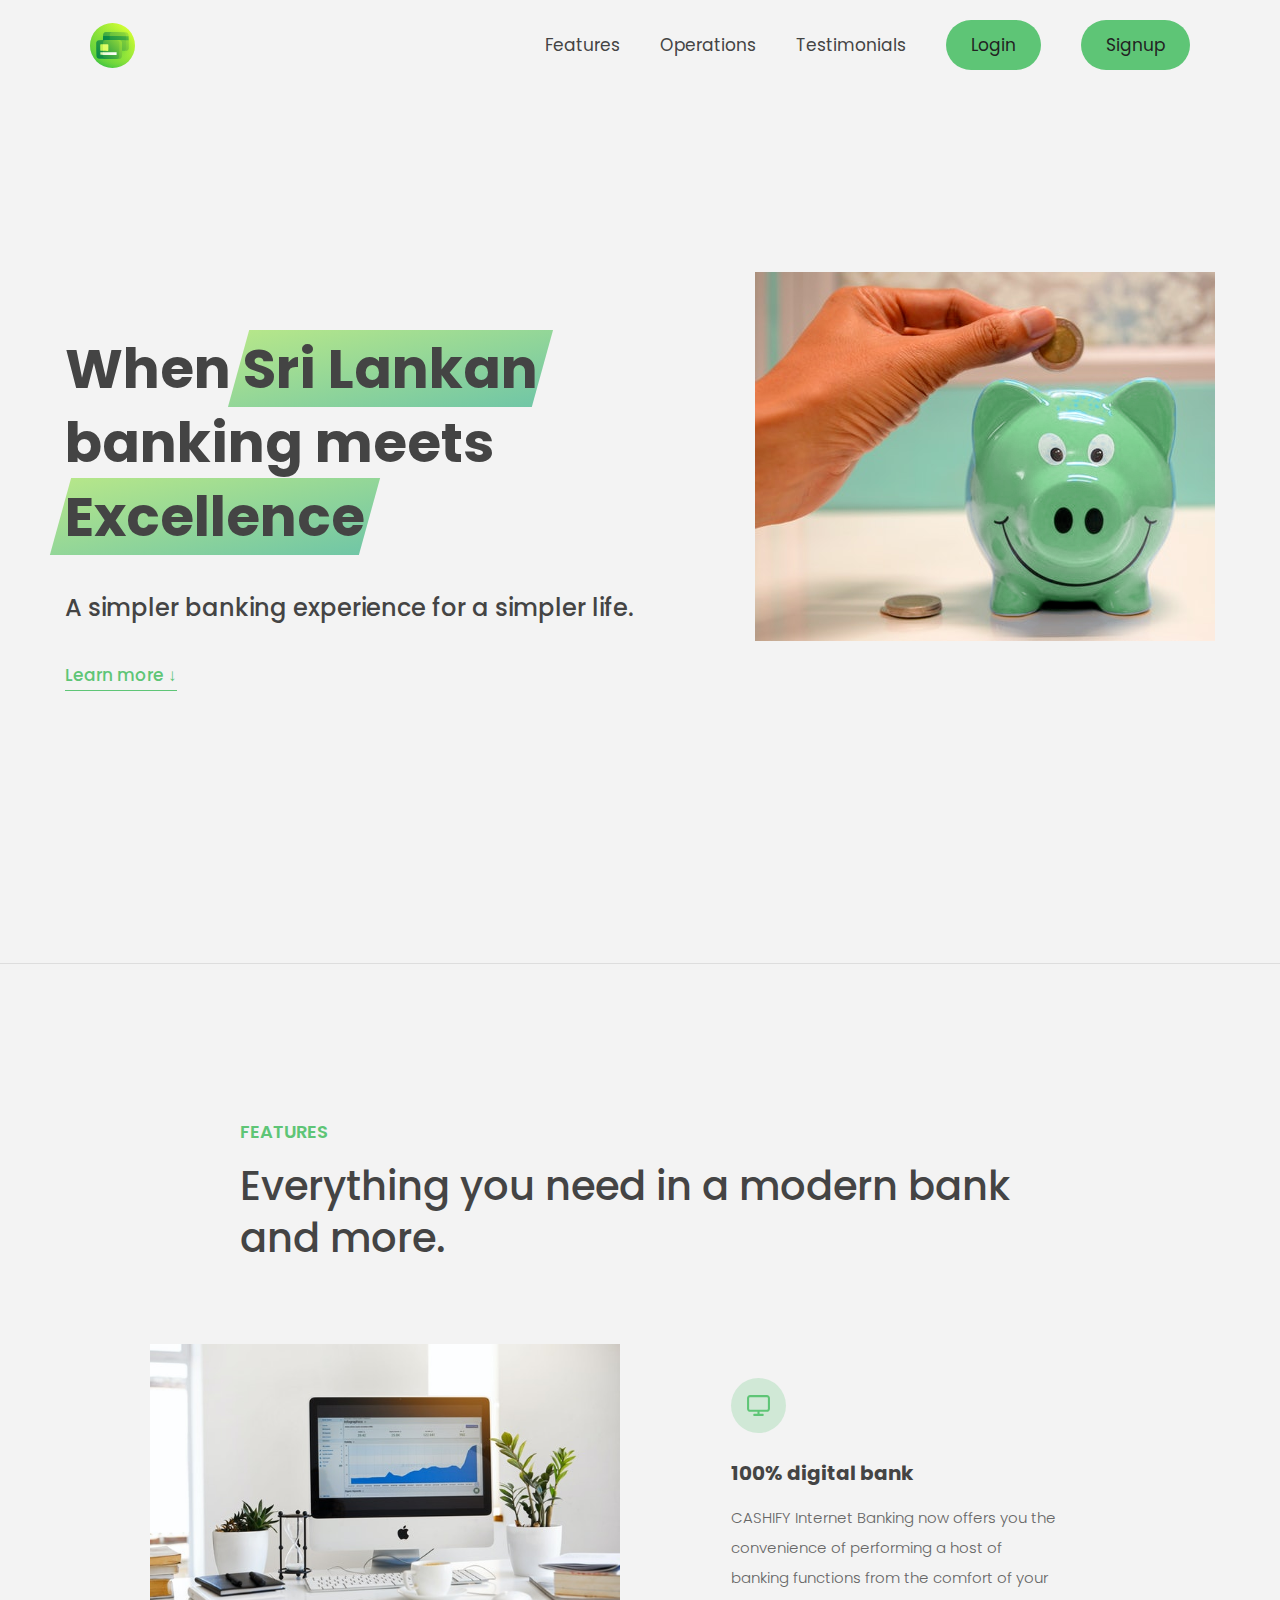
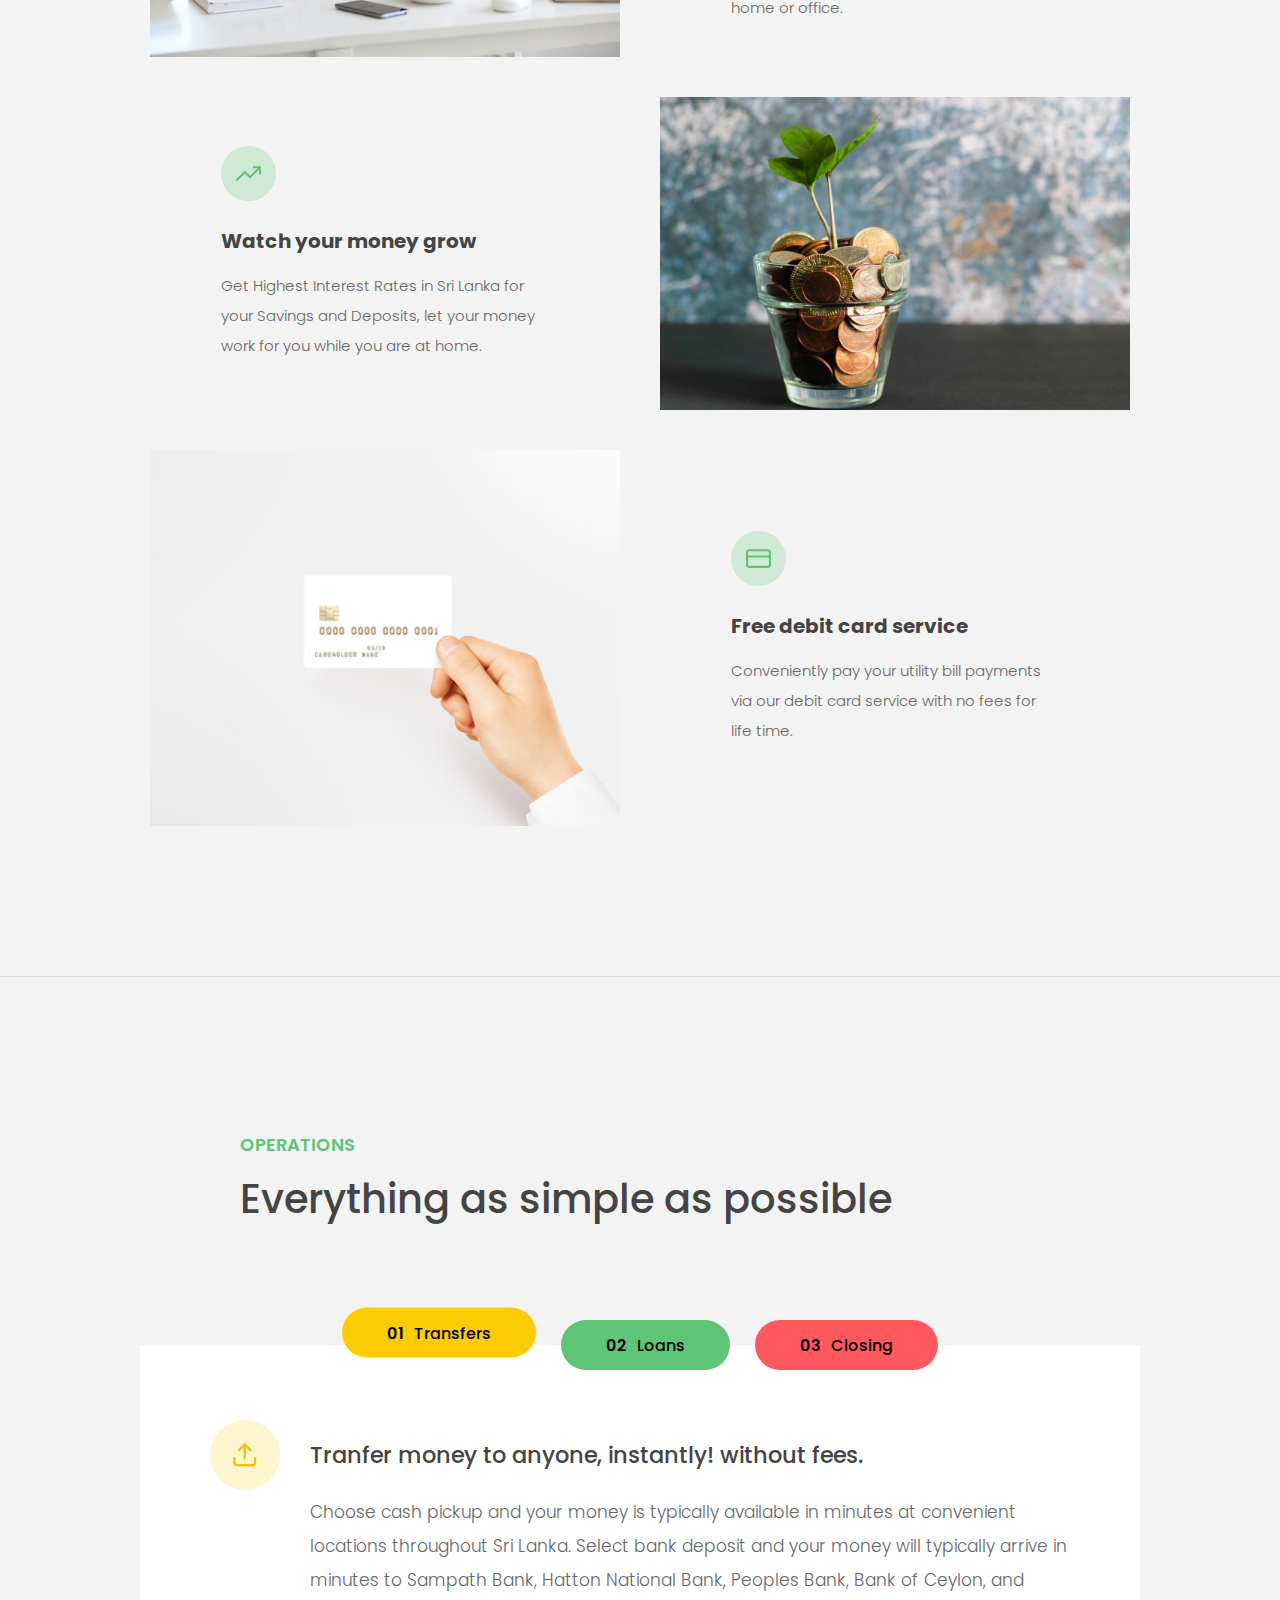
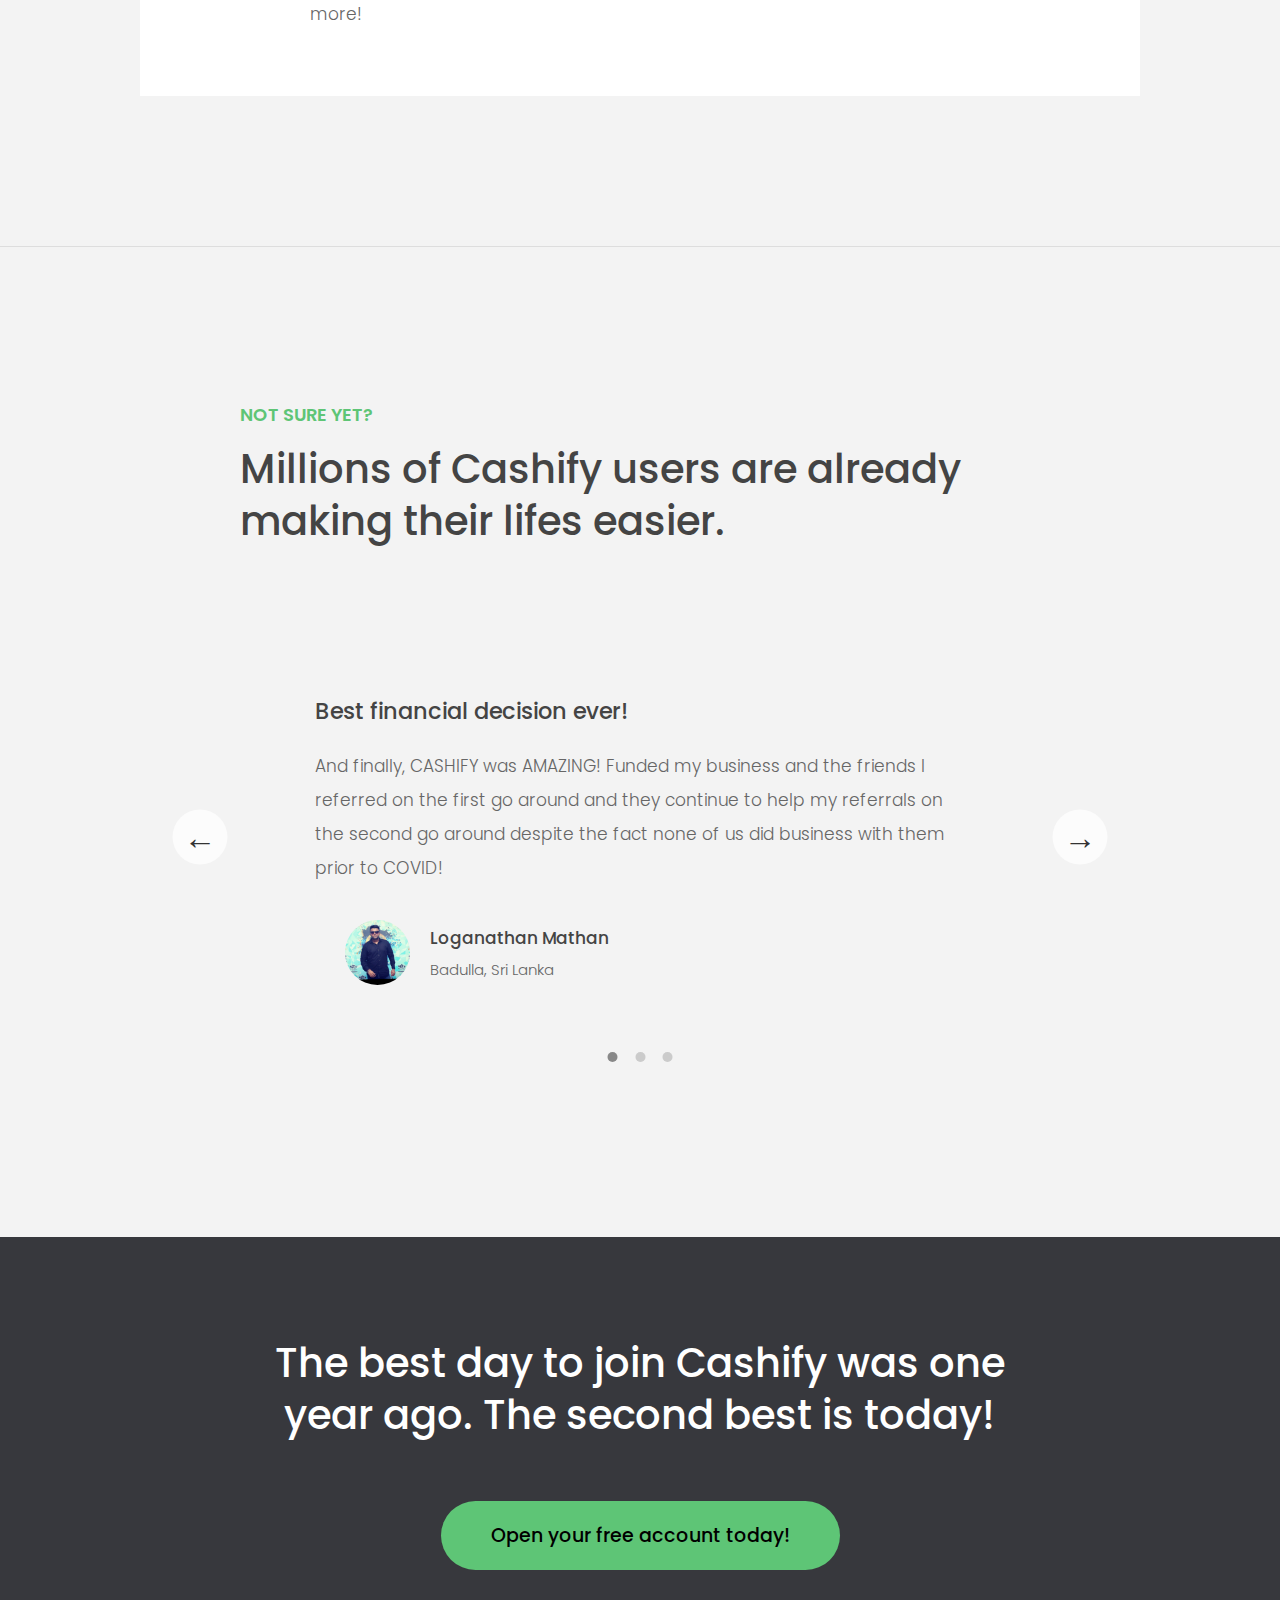
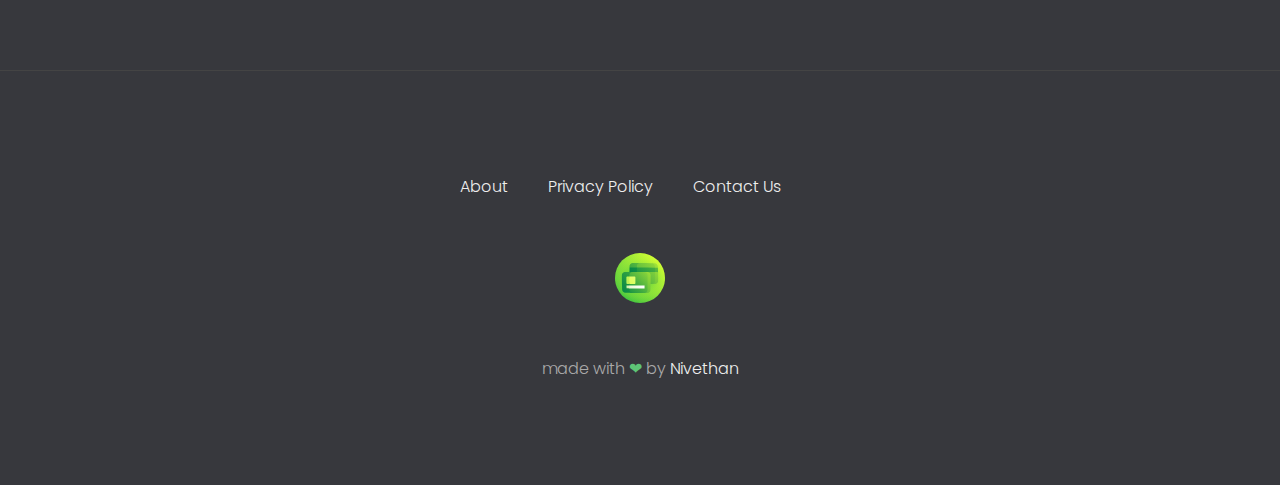
<file: index.html>
<!DOCTYPE html>
<html lang="en">
  <head>
    <meta charset="UTF-8" />
    <meta name="viewport" content="width=device-width, initial-scale=1.0" />
    <meta http-equiv="X-UA-Compatible" content="ie=edge" />
    <!-- font-awesome cdn -->
    <link
      rel="stylesheet"
      href="https://cdnjs.cloudflare.com/ajax/libs/font-awesome/5.15.3/css/all.min.css"
      referrerpolicy="no-referrer"
    />
    <!-- tab icon -->
    <link
      rel="icon"
      href="https://img.icons8.com/color/96/000000/sri-lanka.png"
      type="image/x-icon"
    />
    <!-- google font -->
    <link
      href="https://fonts.googleapis.com/css?family=Poppins:300,400,500,600&display=swap"
      rel="stylesheet"
    />
    <link rel="stylesheet" href="style.css" />
    <title>Cashify | Landing Page</title>
  </head>
  <body class="landing">
    <header class="header">
      <nav class="nav">
        <img
          src="img/logo.svg"
          class="nav__logo"
          id="logo"
          alt="Cashify logo"
        />
        <ul class="nav__links">
          <li class="nav__item">
            <a class="nav__link" href="#section--1">Features</a>
          </li>
          <li class="nav__item">
            <a class="nav__link" href="#section--2">Operations</a>
          </li>
          <li class="nav__item">
            <a class="nav__link" href="#section--3">Testimonials</a>
          </li>
          <li class="nav__item">
            <a class="nav__link nav__link--btn" href="login/login.html"
              >Login</a
            >
          </li>
          <li class="nav__item">
            <a class="nav__link nav__link--btn" href="signup/signup.html"
              >Signup</a
            >
          </li>
        </ul>
      </nav>
      <!-- mobile hamburger menu -->
      <nav class="nav-mobile">
        <input type="checkbox" id="check" />
        <label for="check">
          <i class="fas fa-bars" id="btn"></i>
          <i class="fas fa-times" id="cancel"></i>
        </label>
        <img
          src="img/logo.svg"
          class="nav-mobile__logo"
          id="mobile-logo"
          alt="Cashify logo"
        />
        <ul class="nav-mobile__links">
          <!-- <li class="nav-mobile__item"><a class="nav-mobile__link" href="#section--1">Features</a></li> -->
          <!-- <li class="nav-mobile__item"><a class="nav-mobile__link" href="#section--2">Operations</a></li> -->
          <!-- <li class="nav-mobile__item"><a class="nav-mobile__link" href="#section--3">Testimonials</a></li> -->
          <li class="nav-mobile__item">
            <a class="nav-mobile__link" href="login.html">Login</a>
          </li>
          <li class="nav-mobile__item">
            <a class="nav-mobile__link" href="signup.html">Signup</a>
          </li>
          <li class="nav-mobile__item">
            <a class="nav-mobile__link" href="signup/signup.html">About us</a>
          </li>
        </ul>
      </nav>

      <div class="header__title header--one">
        <h1>
          <!-- Green highlight effect -->
          When
          <span class="highlight">Sri Lankan</span> banking meets<br />
          <span class="highlight">Excellence</span>
        </h1>
        <h4>A simpler banking experience for a simpler life.</h4>
        <button class="btn--text btn--scroll-to">Learn more &DownArrow;</button>
        <img
          src="img/saving2.png"
          class="header__img"
          alt="Minimalist bank items"
        />
      </div>
    </header>

    <section class="section" id="section--1">
      <div class="section__title">
        <h2 class="section__description">Features</h2>
        <h3 class="section__header">
          Everything you need in a modern bank and more.
        </h3>
      </div>

      <div class="features">
        <img
          src="img/digital.jpg"
          alt="Computer"
          class="features__img computer-desktop"
        />
        <div class="features__feature">
          <div class="features__icon">
            <svg>
              <use xlink:href="img/icons.svg#icon-monitor"></use>
            </svg>
          </div>
          <h5 class="features__header">100% digital bank</h5>
          <p>
            CASHIFY Internet Banking now offers you the convenience of
            performing a host of banking functions from the comfort of your home
            or office.
          </p>
          <img
            src="img/digital.jpg"
            alt="Computer"
            class="features__img computer-mobile"
          />
        </div>

        <div class="features__feature">
          <div class="features__icon">
            <svg>
              <use xlink:href="img/icons.svg#icon-trending-up"></use>
            </svg>
          </div>
          <h5 class="features__header">Watch your money grow</h5>
          <p>
            Get Highest Interest Rates in Sri Lanka for your Savings and
            Deposits, let your money work for you while you are at home.
          </p>
        </div>
        <img src="img/grow.jpg" alt="Plant" class="features__img" />

        <img
          src="img/debit-card.jpg"
          alt="Credit card"
          class="features__img computer-desktop"
        />
        <div class="features__feature">
          <div class="features__icon">
            <svg>
              <use xlink:href="img/icons.svg#icon-credit-card"></use>
            </svg>
          </div>
          <h5 class="features__header">Free debit card service</h5>
          <p>
            Conveniently pay your utility bill payments via our debit card
            service with no fees for life time.
          </p>
          <img
            src="img/debit-card.jpg"
            alt="Credit card"
            class="features__img computer-mobile"
          />
        </div>
      </div>
    </section>

    <section class="section" id="section--2">
      <div class="section__title">
        <h2 class="section__description">Operations</h2>
        <h3 class="section__header">Everything as simple as possible</h3>
      </div>

      <div class="operations">
        <div class="operations__tab-container">
          <button
            class="
              btn
              operations__tab operations__tab--1 operations__tab--active
            "
            data-tab="1"
          >
            <span>01</span>Transfers
          </button>
          <button class="btn operations__tab operations__tab--2" data-tab="2">
            <span>02</span>Loans
          </button>
          <button class="btn operations__tab operations__tab--3" data-tab="3">
            <span>03</span>Closing
          </button>
        </div>
        <!--  -->
        <div
          class="
            operations__content
            operations__content--1
            operations__content--active
          "
        >
          <div class="operations__icon operations__icon--1">
            <svg><use xlink:href="img/icons.svg#icon-upload"></use></svg>
          </div>
          <h5 class="operations__header">
            Tranfer money to anyone, instantly! without fees.
          </h5>
          <p>
            Choose cash pickup and your money is typically available in minutes
            at convenient locations throughout Sri Lanka. Select bank deposit
            and your money will typically arrive in minutes to Sampath Bank,
            Hatton National Bank, Peoples Bank, Bank of Ceylon, and more!
          </p>
        </div>

        <div class="operations__content operations__content--2">
          <div class="operations__icon operations__icon--2">
            <svg><use xlink:href="img/icons.svg#icon-home"></use></svg>
          </div>
          <h5 class="operations__header">
            Get your things done with instant loans.
          </h5>
          <p>
            We make lending easy!! Find personal loans at attractive interest
            rates in Sri Lanka for vacations, home improvements, buying a new
            car, special events, weddings etc.
          </p>
        </div>

        <div class="operations__content operations__content--3">
          <div class="operations__icon operations__icon--3">
            <svg><use xlink:href="img/icons.svg#icon-user-x"></use></svg>
          </div>
          <h5 class="operations__header">
            No longer need your account? No problem! Close it instantly.
          </h5>
          <p>
            No need to visit our home branch to close your account. you can
            simply call our bank and confirm your identity inorder to close your
            account.
          </p>
        </div>
      </div>
    </section>

    <section class="section" id="section--3">
      <div class="section__title section__title--testimonials">
        <h2 class="section__description">Not sure yet?</h2>
        <h3 class="section__header">
          Millions of Cashify users are already making their lifes easier.
        </h3>
      </div>

      <div class="slider">
        <div class="slide">
          <div class="testimonial">
            <h5 class="testimonial__header">Best financial decision ever!</h5>
            <blockquote class="testimonial__text">
              And finally, CASHIFY was AMAZING! Funded my business and the
              friends I referred on the first go around and they continue to
              help my referrals on the second go around despite the fact none of
              us did business with them prior to COVID!
            </blockquote>
            <address class="testimonial__author">
              <img src="img/user-1.jpeg" alt="" class="testimonial__photo" />
              <h6 class="testimonial__name">Loganathan Mathan</h6>
              <p class="testimonial__location">Badulla, Sri Lanka</p>
            </address>
          </div>
        </div>

        <div class="slide">
          <div class="testimonial">
            <h5 class="testimonial__header">
              The last step to becoming an Entreprenuer
            </h5>
            <blockquote class="testimonial__text">
              We needed a loan to expand our business and CASHIFY came through
              for us without hesitation. They found a way to make it happen when
              other banks couldn't. Working with CASHIFY changed the way we do
              business, allowing us to grow into other business areas.
            </blockquote>
            <address class="testimonial__author">
              <img src="img/user-2.jpeg" alt="" class="testimonial__photo" />
              <h6 class="testimonial__name">Mohamed Sihan</h6>
              <p class="testimonial__location">Eheliyagoda, Sri Lanka</p>
            </address>
          </div>
        </div>

        <div class="slide">
          <div class="testimonial">
            <h5 class="testimonial__header">Finally free from bank queues</h5>
            <blockquote class="testimonial__text">
              CASHIFY Bank has been outstanding in the services they have
              provided me. I have utilized their services for over a year now.
              They are very responsive to communications as well as follow
              through, and have made my banking experiences painless.
            </blockquote>
            <address class="testimonial__author">
              <img src="img/user-3.jpeg" alt="" class="testimonial__photo" />
              <h6 class="testimonial__name">Saheen Ahamed</h6>
              <p class="testimonial__location">Ampara, Sri Lanka</p>
            </address>
          </div>
        </div>

        <button class="slider__btn slider__btn--left">&larr;</button>
        <button class="slider__btn slider__btn--right">&rarr;</button>
        <div class="dots"></div>
      </div>
    </section>

    <section class="section section--sign-up">
      <div class="section__title">
        <h3 class="section__header">
          The best day to join Cashify was one year ago. The second best is
          today!
        </h3>
      </div>
      <button class="btn" onclick="location.href='./signup.html'">
        Open your free account today!
      </button>
    </section>

    <footer class="footer">
      <ul class="footer__nav">
        <li class="footer__item">
          <a class="footer__link" href="aboutus/aboutus.html">About</a>
        </li>
        <li class="footer__item">
          <a class="footer__link" href="agreement/agrement.html"
            >Privacy Policy</a
          >
        </li>
        <li class="footer__item">
          <a class="footer__link" href="#">Contact Us</a>
        </li>
      </ul>
      <img src="img/logo.svg" alt="Logo" class="footer__logo" />
      <p class="footer__copyright">
        made with <span style="color: #5ec576">&#10084;</span> by
        <a
          class="footer__link linkedin-link"
          target="_blank"
          href="https://www.linkedin.com/in/nivethan-a/"
          >Nivethan</a
        >
      </p>
    </footer>

    <script src="script.js"></script>
  </body>
</html>
</file>
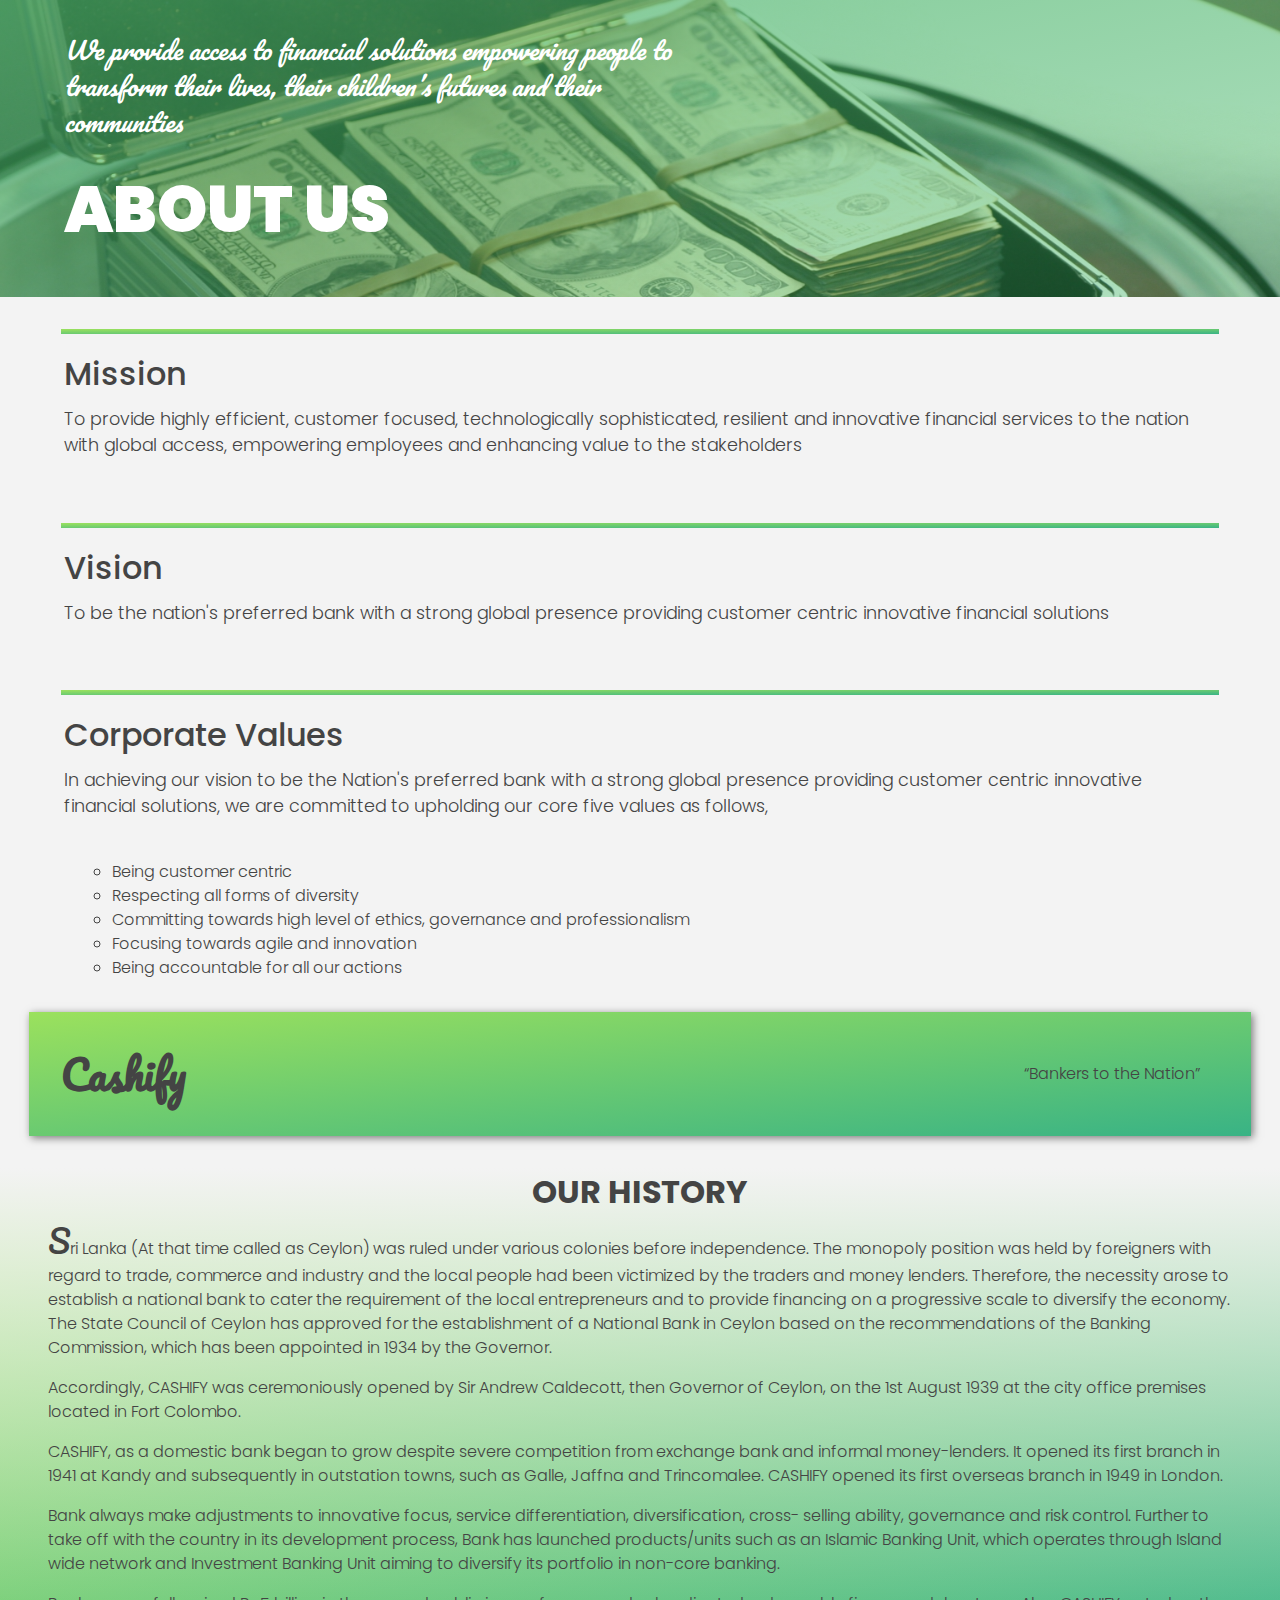
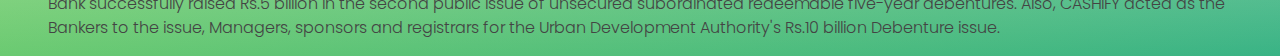
<file: aboutus/aboutus.html>
<!DOCTYPE html>
<html lang="en">
  <head>
    <meta charset="UTF-8" />
    <meta http-equiv="X-UA-Compatible" content="IE=edge" />
    <meta name="viewport" content="width=device-width, initial-scale=1.0" />
    <link
      rel="icon"
      href="https://img.icons8.com/color/96/000000/sri-lanka.png"
      type="image/x-icon"
    />
    <link
      href="https://fonts.googleapis.com/css?family=Poppins:300,400,500,600&display=swap"
      rel="stylesheet"
    />
    <link rel="stylesheet" href="aboutus.css" />

    <title>Cashify | About Us</title>
  </head>
  <body>
    <header>
      <div class="background">
        <p>
          We provide access to financial solutions empowering people to
          transform their lives, their children’s futures and their communities
        </p>
        <h1>ABOUT US</h1>
      </div>
    </header>
    <section class="tiles">
      <div class="topBar"></div>
      <h1>Mission</h1>
      <p>
        To provide highly efficient, customer focused, technologically
        sophisticated, resilient and innovative financial services to the nation
        with global access, empowering employees and enhancing value to the
        stakeholders
      </p>
    </section>
    <section class="tiles">
      <div class="topBar"></div>
      <h1>Vision</h1>
      <p>
        To be the nation's preferred bank with a strong global presence
        providing customer centric innovative financial solutions
      </p>
    </section>
    <section class="tiles">
      <div class="topBar"></div>
      <h1>Corporate Values</h1>
      <p>
        In achieving our vision to be the Nation's preferred bank with a strong
        global presence providing customer centric innovative financial
        solutions, we are committed to upholding our core five values as
        follows,
      </p>
      <ul class="valuesList">
        <li>Being customer centric</li>
        <li>Respecting all forms of diversity</li>
        <li>
          Committing towards high level of ethics, governance and
          professionalism
        </li>
        <li>Focusing towards agile and innovation</li>
        <li>Being accountable for all our actions</li>
      </ul>
    </section>

    <div class="quoteBox">
      <h2>Cashify</h2>
      <p><q>Bankers to the Nation</q></p>
    </div>

    <section class="historySection">
      <div class="ourHistory">
        <h2>Our History</h2>
        <p class="firstPara">
          Sri Lanka (At that time called as Ceylon) was ruled under various
          colonies before independence. The monopoly position was held by
          foreigners with regard to trade, commerce and industry and the local
          people had been victimized by the traders and money lenders.
          Therefore, the necessity arose to establish a national bank to cater
          the requirement of the local entrepreneurs and to provide financing on
          a progressive scale to diversify the economy. The State Council of
          Ceylon has approved for the establishment of a National Bank in Ceylon
          based on the recommendations of the Banking Commission, which has been
          appointed in 1934 by the Governor.
        </p>
        <p>
          Accordingly, CASHIFY was ceremoniously opened by Sir Andrew Caldecott,
          then Governor of Ceylon, on the 1st August 1939 at the city office
          premises located in Fort Colombo.
        </p>
        <p>
          CASHIFY, as a domestic bank began to grow despite severe competition
          from exchange bank and informal money-lenders. It opened its first
          branch in 1941 at Kandy and subsequently in outstation towns, such as
          Galle, Jaffna and Trincomalee. CASHIFY opened its first overseas
          branch in 1949 in London.
        </p>
        <p>
          Bank always make adjustments to innovative focus, service
          differentiation, diversification, cross- selling ability, governance
          and risk control. Further to take off with the country in its
          development process, Bank has launched products/units such as an
          Islamic Banking Unit, which operates through Island wide network and
          Investment Banking Unit aiming to diversify its portfolio in non-core
          banking.
        </p>
        <p>
          Bank successfully raised Rs.5 billion in the second public issue of
          unsecured subordinated redeemable five-year debentures. Also, CASHIFY
          acted as the Bankers to the issue, Managers, sponsors and registrars
          for the Urban Development Authority's Rs.10 billion Debenture issue.
        </p>
      </div>
    </section>
  </body>
  <footer></footer>
</html>
</file>
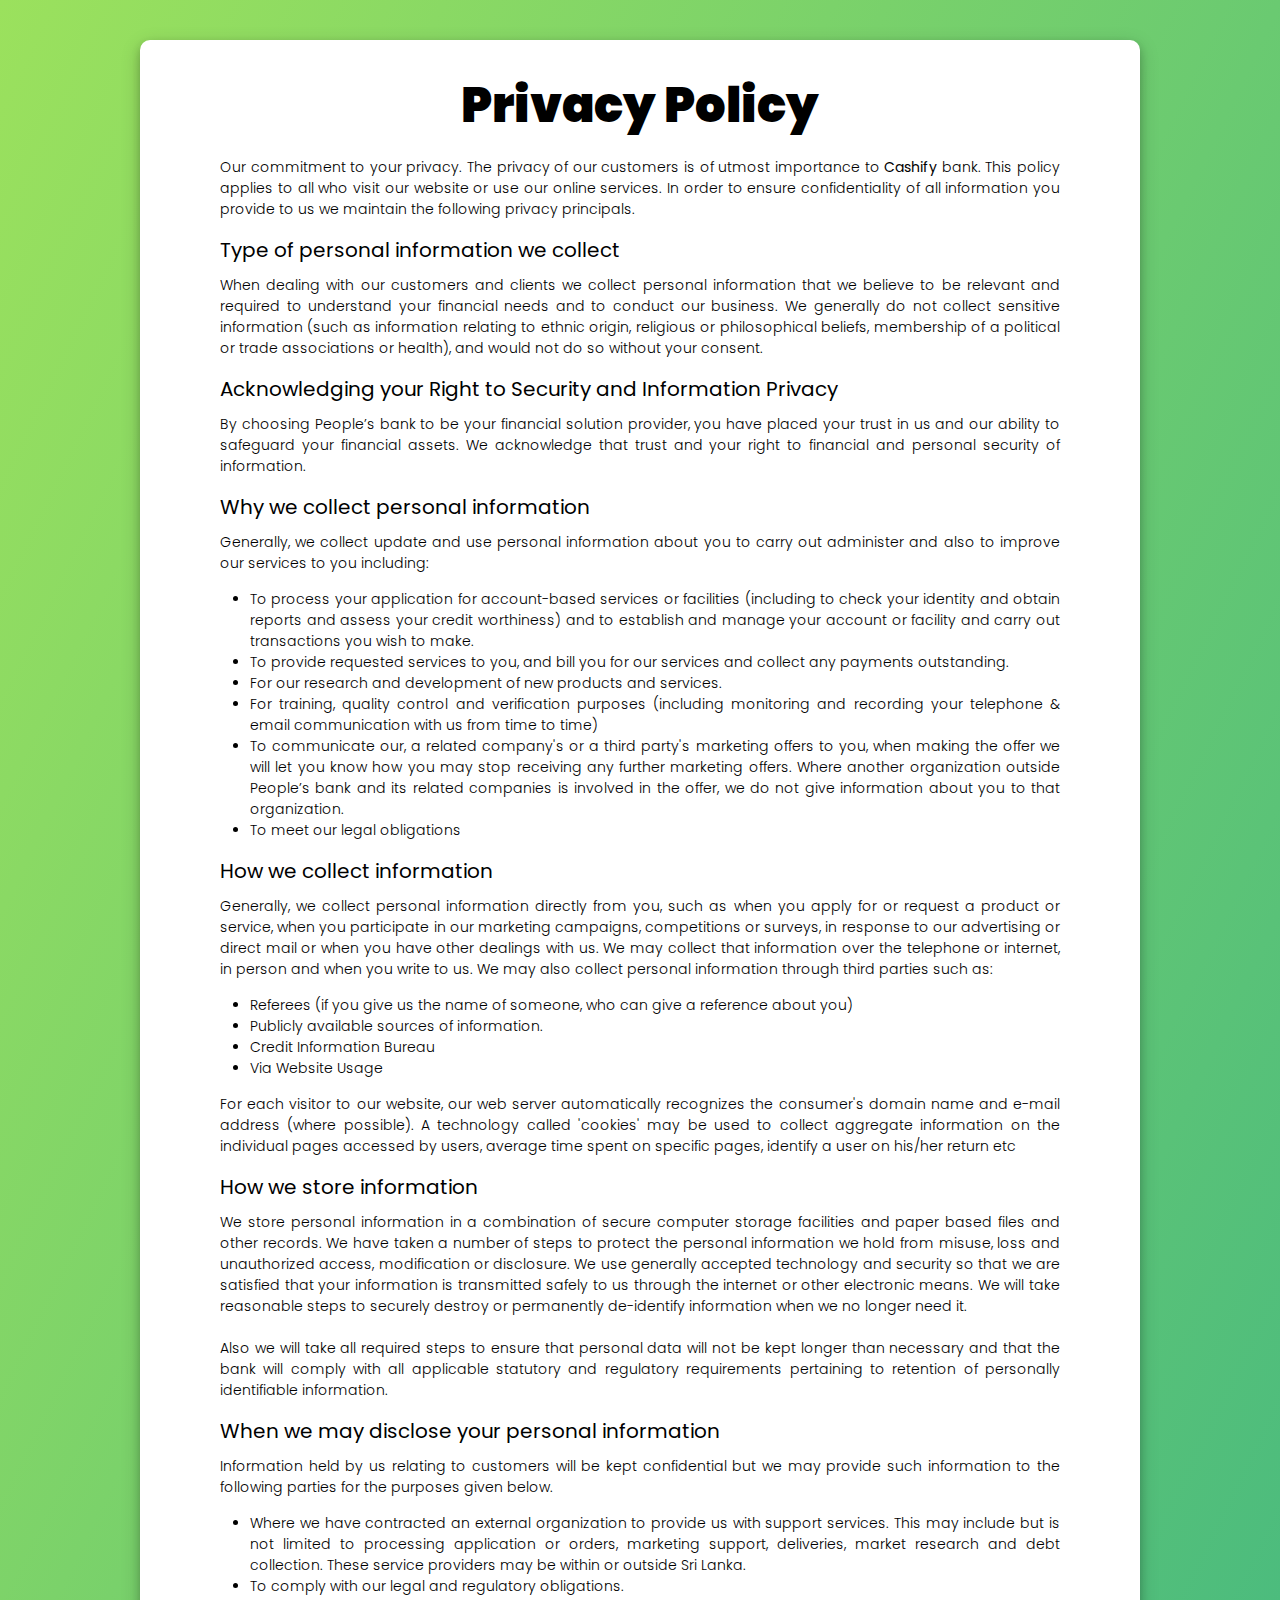
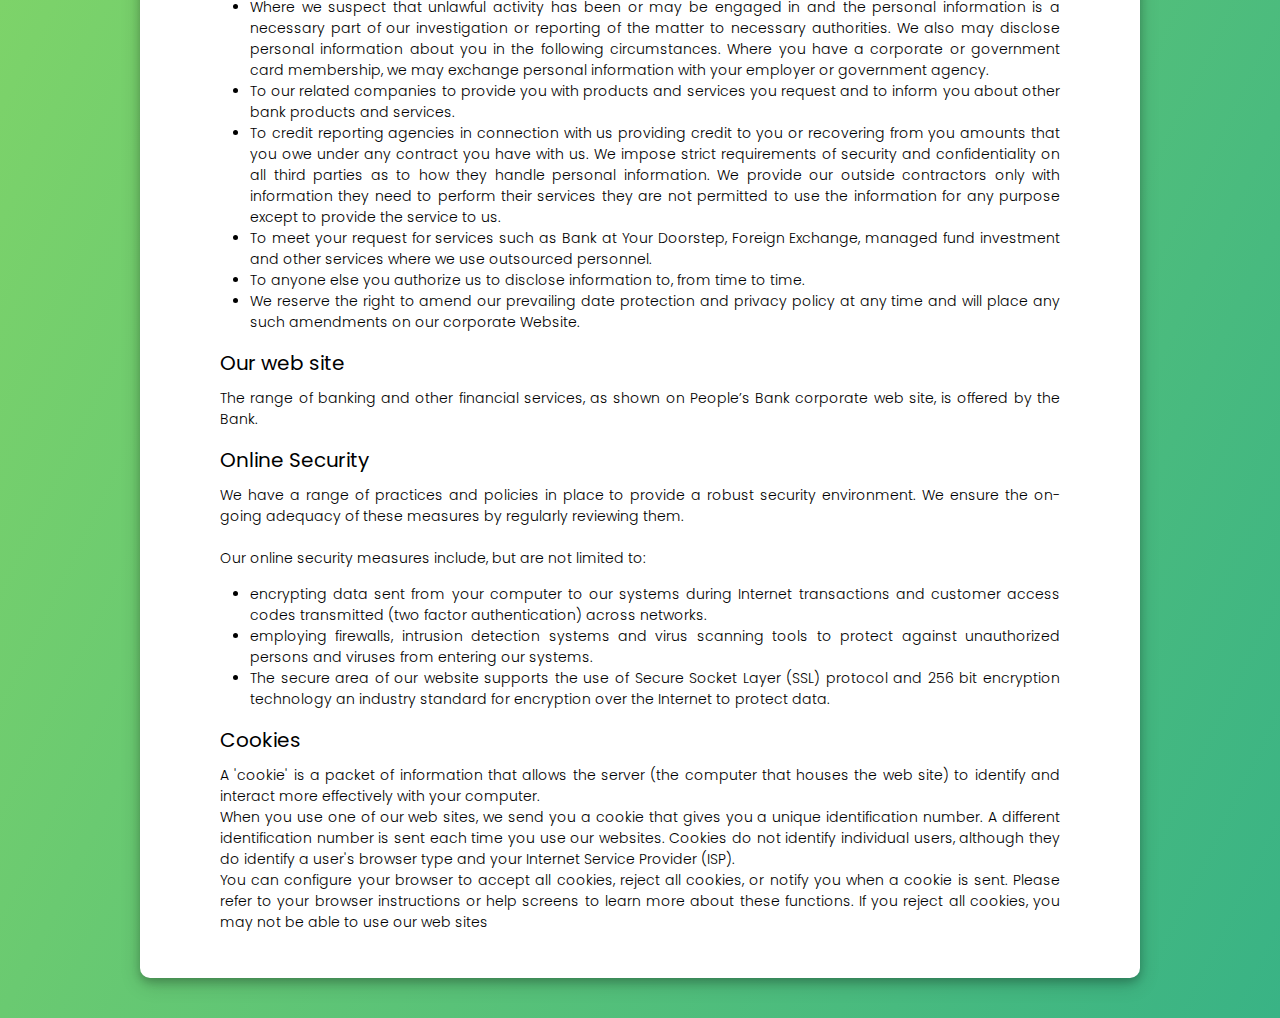
<file: agreement/agrement.html>
<!DOCTYPE html>
<html lang="en">
  <head>
    <meta charset="UTF-8" />
    <meta http-equiv="X-UA-Compatible" content="IE=edge" />
    <meta name="viewport" content="width=device-width, initial-scale=1.0" />
    <link
      rel="icon"
      href="https://img.icons8.com/color/96/000000/sri-lanka.png"
      type="image/x-icon"
    />
    <link
      href="https://fonts.googleapis.com/css?family=Poppins:300,400,500,600&display=swap"
      rel="stylesheet"
    />
    <link rel="stylesheet" href="agrement.css" />

    <title>Cashify | Privacy Policy</title>
  </head>
  <body>
    <main>
      <div class="section">
        <section class="section-privacy">
          <h1 class="section-privacy__header">Privacy Policy</h1>
          <p class="section-privacy__description">
            Our commitment to your privacy. The privacy of our customers is of
            utmost importance to <strong>Cashify</strong> bank. This policy
            applies to all who visit our website or use our online services. In
            order to ensure confidentiality of all information you provide to us
            we maintain the following privacy principals.
          </p>
          <h2 class="section-privacy__subheader">
            Type of personal information we collect
          </h2>
          <p class="section-privacy__description">
            When dealing with our customers and clients we collect personal
            information that we believe to be relevant and required to
            understand your financial needs and to conduct our business. We
            generally do not collect sensitive information (such as information
            relating to ethnic origin, religious or philosophical beliefs,
            membership of a political or trade associations or health), and
            would not do so without your consent.
          </p>

          <h2 class="section-privacy__subheader">
            Acknowledging your Right to Security and Information Privacy
          </h2>
          <p class="section-privacy__description">
            By choosing People’s bank to be your financial solution provider,
            you have placed your trust in us and our ability to safeguard your
            financial assets. We acknowledge that trust and your right to
            financial and personal security of information.
          </p>
          <h2 class="section-privacy__subheader">
            Why we collect personal information
          </h2>
          <p class="section-privacy__description">
            Generally, we collect update and use personal information about you
            to carry out administer and also to improve our services to you
            including:
          </p>
          <ul class="section-privacy__description list-items">
            <li>
              To process your application for account-based services or
              facilities (including to check your identity and obtain reports
              and assess your credit worthiness) and to establish and manage
              your account or facility and carry out transactions you wish to
              make.
            </li>
            <li>
              To provide requested services to you, and bill you for our
              services and collect any payments outstanding.
            </li>
            <li>
              For our research and development of new products and services.
            </li>
            <li>
              For training, quality control and verification purposes (including
              monitoring and recording your telephone & email communication with
              us from time to time)
            </li>
            <li>
              To communicate our, a related company's or a third party's
              marketing offers to you, when making the offer we will let you
              know how you may stop receiving any further marketing offers.
              Where another organization outside People’s bank and its related
              companies is involved in the offer, we do not give information
              about you to that organization.
            </li>
            <li>To meet our legal obligations</li>
          </ul>

          <h2 class="section-privacy__subheader">How we collect information</h2>

          <p class="section-privacy__description">
            Generally, we collect personal information directly from you, such
            as when you apply for or request a product or service, when you
            participate in our marketing campaigns, competitions or surveys, in
            response to our advertising or direct mail or when you have other
            dealings with us. We may collect that information over the telephone
            or internet, in person and when you write to us. We may also collect
            personal information through third parties such as:
          </p>
          <ul class="section-privacy__description list-items">
            <li>
              Referees (if you give us the name of someone, who can give a
              reference about you)
            </li>
            <li>Publicly available sources of information.</li>
            <li>Credit Information Bureau</li>
            <li>Via Website Usage</li>
          </ul>
          <p class="section-privacy__description">
            For each visitor to our website, our web server automatically
            recognizes the consumer's domain name and e-mail address (where
            possible). A technology called 'cookies' may be used to collect
            aggregate information on the individual pages accessed by users,
            average time spent on specific pages, identify a user on his/her
            return etc
          </p>
          <h2 class="section-privacy__subheader">How we store information</h2>
          <p class="section-privacy__description">
            We store personal information in a combination of secure computer
            storage facilities and paper based files and other records. We have
            taken a number of steps to protect the personal information we hold
            from misuse, loss and unauthorized access, modification or
            disclosure. We use generally accepted technology and security so
            that we are satisfied that your information is transmitted safely to
            us through the internet or other electronic means. We will take
            reasonable steps to securely destroy or permanently de-identify
            information when we no longer need it. <br />
            <br />
            Also we will take all required steps to ensure that personal data
            will not be kept longer than necessary and that the bank will comply
            with all applicable statutory and regulatory requirements pertaining
            to retention of personally identifiable information.
          </p>

          <h2 class="section-privacy__subheader">
            When we may disclose your personal information
          </h2>

          <p class="section-privacy__description">
            Information held by us relating to customers will be kept
            confidential but we may provide such information to the following
            parties for the purposes given below.
          </p>

          <ul class="section-privacy__description list-items">
            <li>
              Where we have contracted an external organization to provide us
              with support services. This may include but is not limited to
              processing application or orders, marketing support, deliveries,
              market research and debt collection. These service providers may
              be within or outside Sri Lanka.
            </li>
            <li>To comply with our legal and regulatory obligations.</li>
            <li>
              Where we suspect that unlawful activity has been or may be engaged
              in and the personal information is a necessary part of our
              investigation or reporting of the matter to necessary authorities.
              We also may disclose personal information about you in the
              following circumstances. Where you have a corporate or government
              card membership, we may exchange personal information with your
              employer or government agency.
            </li>
            <li>
              To our related companies to provide you with products and services
              you request and to inform you about other bank products and
              services.
            </li>
            <li>
              To credit reporting agencies in connection with us providing
              credit to you or recovering from you amounts that you owe under
              any contract you have with us. We impose strict requirements of
              security and confidentiality on all third parties as to how they
              handle personal information. We provide our outside contractors
              only with information they need to perform their services they are
              not permitted to use the information for any purpose except to
              provide the service to us.
            </li>
            <li>
              To meet your request for services such as Bank at Your Doorstep,
              Foreign Exchange, managed fund investment and other services where
              we use outsourced personnel.
            </li>
            <li>
              To anyone else you authorize us to disclose information to, from
              time to time.
            </li>
            <li>
              We reserve the right to amend our prevailing date protection and
              privacy policy at any time and will place any such amendments on
              our corporate Website.
            </li>
          </ul>

          <h2 class="section-privacy__subheader">Our web site</h2>
          <p class="section-privacy__description">
            The range of banking and other financial services, as shown on
            People’s Bank corporate web site, is offered by the Bank.
          </p>
          <h2 class="section-privacy__subheader">Online Security</h2>
          <p class="section-privacy__description">
            We have a range of practices and policies in place to provide a
            robust security environment. We ensure the on-going adequacy of
            these measures by regularly reviewing them. <br />
            <br />
            Our online security measures include, but are not limited to:
          </p>

          <ul class="section-privacy__description list-items">
            <li>
              encrypting data sent from your computer to our systems during
              Internet transactions and customer access codes transmitted (two
              factor authentication) across networks.
            </li>
            <li>
              employing firewalls, intrusion detection systems and virus
              scanning tools to protect against unauthorized persons and viruses
              from entering our systems.
            </li>
            <li>
              The secure area of our website supports the use of Secure Socket
              Layer (SSL) protocol and 256 bit encryption technology an industry
              standard for encryption over the Internet to protect data.
            </li>
          </ul>

          <h2 class="section-privacy__subheader">Cookies</h2>

          <p class="section-privacy__description">
            A 'cookie' is a packet of information that allows the server (the
            computer that houses the web site) to identify and interact more
            effectively with your computer.
            <br />
            When you use one of our web sites, we send you a cookie that gives
            you a unique identification number. A different identification
            number is sent each time you use our websites. Cookies do not
            identify individual users, although they do identify a user's
            browser type and your Internet Service Provider (ISP).<br />You can
            configure your browser to accept all cookies, reject all cookies, or
            notify you when a cookie is sent. Please refer to your browser
            instructions or help screens to learn more about these functions. If
            you reject all cookies, you may not be able to use our web sites
          </p>
        </section>
      </div>
    </main>
  </body>
</html>
</file>
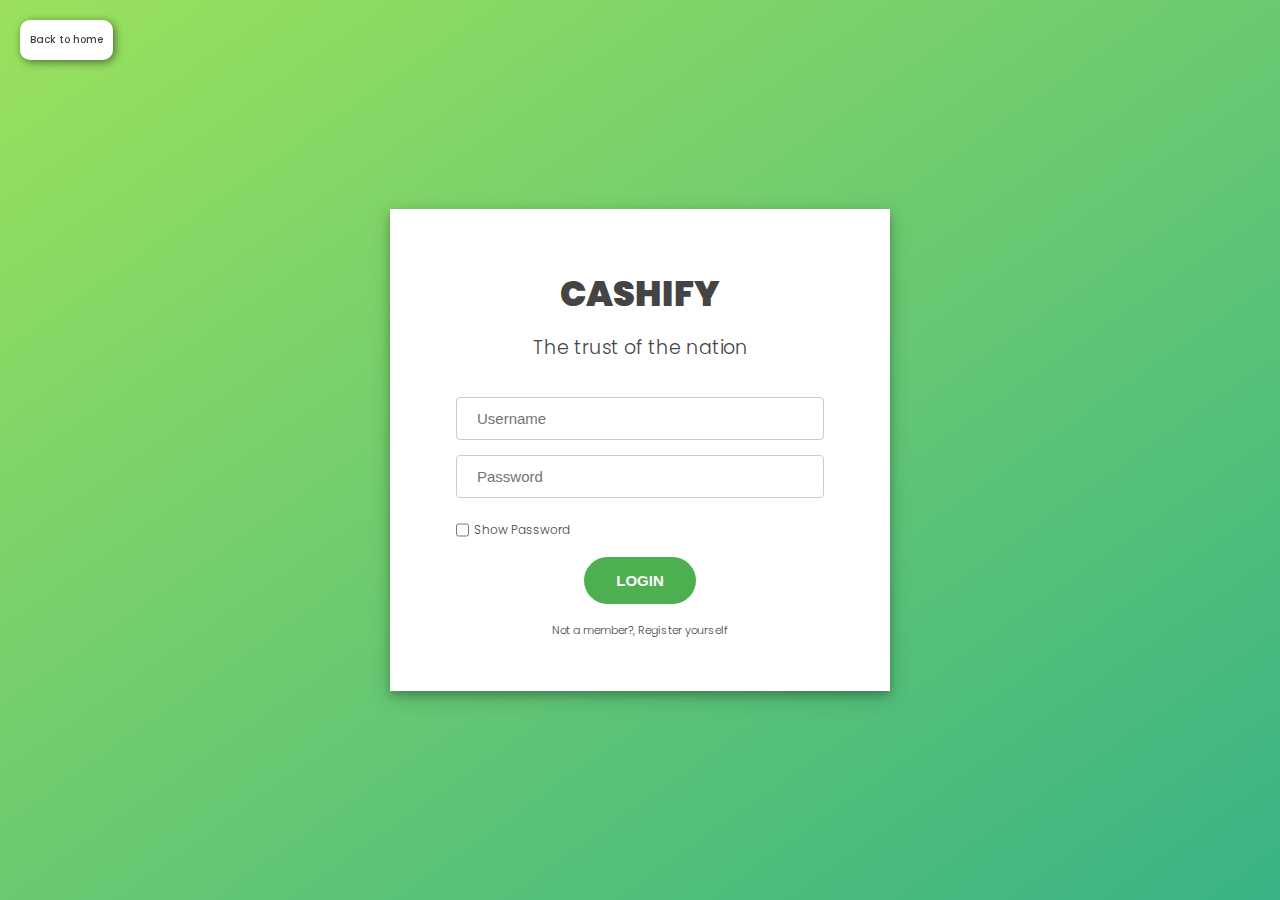
<file: login/login.html>
<!DOCTYPE html>
<html lang="en">
  <head>
    <meta charset="UTF-8" />
    <meta http-equiv="X-UA-Compatible" content="IE=edge" />
    <meta name="viewport" content="width=device-width, initial-scale=1.0" />
    <link
      rel="icon"
      href="https://img.icons8.com/color/96/000000/sri-lanka.png"
      type="image/x-icon"
    />
    <link
      href="https://fonts.googleapis.com/css?family=Poppins:300,400,500,600&display=swap"
      rel="stylesheet"
    />
    <link rel="stylesheet" href="login.css" />

    <title>Cashify | Login</title>
  </head>
  <body class="login">
    <div class="login_container_body">
      <div class="login_container">
        <div class="heading">Cashify</div>
        <div class="slogan">The trust of the nation</div>
        <div class="containter-grid">
          <div class="form_container">
            <form>
              <input
                type="text"
                id="username"
                name="username"
                placeholder="Username"
              />
              <input
                type="password"
                id="password"
                name="password"
                placeholder="Password"
              />

              <div class="alertDiv">
                <p id="errorText"></p>
              </div>

              <div class="showPassword" onclick="showPassword()">
                <input type="checkbox" id="showPasswordCheckBox" />
                <label for="rmemberMe" class="rememberMe">Show Password</label>
              </div>
              <button type="submit" class="login__btn submit">LOGIN</button>

              <div class="registerMember">
                <p onclick="registrationRedirect();">
                  Not a member?, Register yourself
                </p>
              </div>
            </form>
          </div>
        </div>
      </div>
      <div class="backButton" onclick="backToHome()">Back to home</div>
    </div>
  </body>
  <script src="../script.js" type="text/javascript"></script>
  <script src="login.js" type="text/javascript"></script>
</html>
</file>
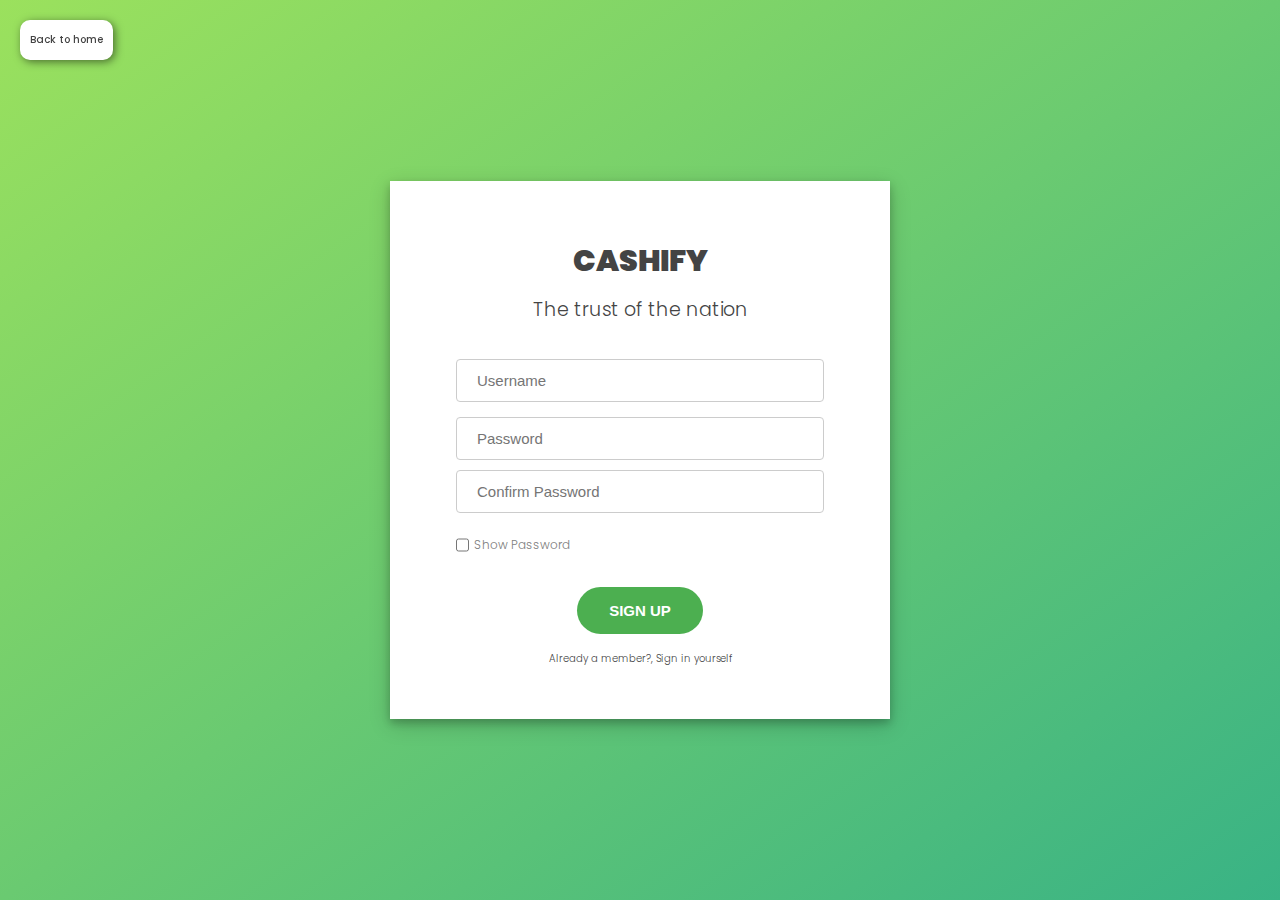
<file: signup/signup.html>
<!DOCTYPE html>
<html lang="en">
  <head>
    <meta charset="UTF-8" />
    <meta http-equiv="X-UA-Compatible" content="IE=edge" />
    <meta name="viewport" content="width=device-width, initial-scale=1.0" />
    <link
      rel="icon"
      href="https://img.icons8.com/color/96/000000/sri-lanka.png"
      type="image/x-icon"
    />
    <link
      href="https://fonts.googleapis.com/css?family=Poppins:300,400,500,600&display=swap"
      rel="stylesheet"
    />
    <link rel="stylesheet" href="signup.css" />
    <script type="text/javascript" src="signup.js"></script>

    <title>Cashify | Sign Up</title>
  </head>
  <body>
    <div class="login_container_body">
      <div class="login_container">
        <div class="heading">Cashify</div>
        <div class="slogan">The trust of the nation</div>
        <div class="containter-grid">
          <div class="form_container">
            <form onsubmit="submitForm(event);">
              <input
                type="text"
                id="username"
                name="username"
                placeholder="Username"
              />
              <input
                type="password"
                id="password"
                name="password"
                placeholder="Password"
                class=""
              />

              <input
                type="password"
                id="rpassword"
                name="rpassword"
                onchange="onChangePassword()"
                class=""
                placeholder="Confirm Password"
              />
              <div class="alertDiv">
                <p id="errorText"></p>
              </div>

              <div class="showPassword" onclick="showPassword()">
                <input type="checkbox" id="showPasswordCheckBox" />
                <label for="rmemberMe" class="rememberMe">Show Password</label>
              </div>

              <div class="submit">
                <button type="submit">SIGN UP</button>
              </div>

              <div class="alreadyMember">
                <p onclick="signInRedirect();">
                  Already a member?, Sign in yourself
                </p>
              </div>
            </form>
          </div>
        </div>
      </div>
      <div class="backButton" onclick="backToHome()">Back to home</div>
    </div>
  </body>
</html>
</file>
<file: style.css>
:root {
	--color-primary: #5ec576;
	--color-secondary: #ffcb03;
	--color-rose: #ff585f;
	--color-primary-darker: #4bbb7d;
	--color-secondary-darker: #ffbb00;
	--color-rose-darker: #fd424b;
	--color-primary-opacity: #5ec5763a;
	--color-secondary-opacity: #ffcd0331;
	--color-rose-opacity: #ff58602d;
	--gradient-primary: linear-gradient(to top left, #39b385, #9be15d);
	--primColor: #dcdcdc;
	--secoColor: #555555;
	--cornerRad: 4px;
}

* {
	margin: 0;
	padding: 0;
	box-sizing: inherit;
}

html {
	box-sizing: border-box;
	font-size: 62.5%;
}

body {
	font-family: 'Poppins', sans-serif;
	font-weight: 300;
	color: #444;
	line-height: 2;
	background-color: #f3f3f3;
	scroll-behavior: smooth;
}

/* GENERAL ELEMENTS */
.section {
	padding: 15rem 3rem;
	border-top: 1px solid #ddd;

	transition: transform 1s, opacity 1s;
}

.section__title {
	max-width: 80rem;
	margin: 0 auto 8rem auto;
}

.section__description {
	font-size: 1.8rem;
	font-weight: 600;
	text-transform: uppercase;
	color: var(--color-primary);
	margin-bottom: 1rem;
}

.section__header {
	font-size: 4rem;
	line-height: 1.3;
	font-weight: 500;
}

.btn {
	display: inline-block;
	background-color: var(--color-primary);
	font-size: 1.6rem;
	font-family: inherit;
	font-weight: 500;
	border: none;
	padding: 1.25rem 4.5rem;
	border-radius: 10rem;
	cursor: pointer;
	transition: all 0.3s;
}

.btn:hover {
	background-color: var(--color-primary-darker);
}

.btn--text {
	display: inline-block;
	background: none;
	font-size: 1.7rem;
	font-family: inherit;
	font-weight: 500;
	color: var(--color-primary);
	border: none;
	border-bottom: 1px solid currentColor;
	padding-bottom: 2px;
	cursor: pointer;
	transition: all 0.3s;
}

p {
	color: #666;
}

button:focus {
	outline: none;
}

img {
	transition: filter 0.5s;
}

/* NAVIGATION */
.nav {
	display: flex;
	justify-content: space-between;
	align-items: center;
	height: 9rem;
	width: 100%;
	padding: 0 6rem;
	z-index: 100;
}

/* nav and sticky class at the same time */
.nav.sticky {
	width: 100%;
	left: -1px;
	position: fixed;
	background-color: rgba(255, 255, 255, 0.95);
}

.nav__logo {
	height: 4.5rem;
	transition: all 0.3s;
}

.nav__links {
	display: flex;
	align-items: center;
	list-style: none;
	/* z-index: 100; */
}

.nav__item {
	margin-left: 4rem;
}

.nav__link:link,
.nav__link:visited {
	font-size: 1.7rem;
	font-weight: 400;
	color: inherit;
	text-decoration: none;
	display: block;
	transition: all 0.3s;
}

.nav__link--btn:link,
.nav__link--btn:visited {
	padding: 0.8rem 2.5rem;
	border-radius: 3rem;
	background-color: var(--color-primary);
	color: #222;
}

.nav__link--btn:hover,
.nav__link--btn:active {
	color: inherit;
	background-color: var(--color-primary-darker);
	color: #333;
}

/* HEADER */
.header {
	padding: 0 3rem;
	height: 107vh;
	display: flex;
	flex-direction: column;
	align-items: center;
}

.header__title {
	flex: 1;
	max-width: 115rem;
	display: grid;
	grid-template-columns: 3fr 2fr;
	row-gap: 3rem;
	align-content: center;
	justify-content: center;
	align-items: start;
	justify-items: start;
}

h1 {
	font-size: 5.5rem;
	line-height: 1.35;
}

h4 {
	font-size: 2.4rem;
	font-weight: 500;
}

.header__img {
	width: 100%;
	grid-column: 2 / 3;
	grid-row: 1 / span 4;
	transform: translateY(-6rem);
}

.highlight {
	position: relative;
}

.highlight::after {
	display: block;
	content: '';
	position: absolute;
	bottom: 0;
	left: 0;
	height: 100%;
	width: 100%;
	z-index: -1;
	opacity: 0.7;
	transform: scale(1.03, 1) skewX(-15deg);
	background-image: var(--gradient-primary);
}

/* FEATURES */
.features {
	display: grid;
	grid-template-columns: 1fr 1fr;
	gap: 4rem;
	margin: 0 12rem;
}

.features__img {
	width: 100%;
}

.features__feature {
	align-self: center;
	justify-self: center;
	width: 70%;
	font-size: 1.5rem;
}

.features__icon {
	display: flex;
	align-items: center;
	justify-content: center;
	background-color: var(--color-primary-opacity);
	height: 5.5rem;
	width: 5.5rem;
	border-radius: 50%;
	margin-bottom: 2rem;
}

.features__icon svg {
	height: 2.5rem;
	width: 2.5rem;
	fill: var(--color-primary);
}

.features__header {
	font-size: 2rem;
	margin-bottom: 1rem;
}

/* OPERATIONS */
.operations {
	max-width: 100rem;
	margin: 12rem auto 0 auto;
	background-color: #fff;
}

.operations__tab-container {
	display: flex;
	justify-content: center;
}

.operations__tab {
	margin-right: 2.5rem;
	transform: translateY(-50%);
}

.operations__tab span {
	margin-right: 1rem;
	font-weight: 600;
	display: inline-block;
}

.operations__tab--1 {
	background-color: var(--color-secondary);
}

.operations__tab--1:hover {
	background-color: var(--color-secondary-darker);
}

.operations__tab--3 {
	background-color: var(--color-rose);
	margin: 0;
}

.operations__tab--3:hover {
	background-color: var(--color-rose-darker);
}

.operations__tab--active {
	transform: translateY(-75%);
}

.operations__content {
	display: none;
	font-size: 1.7rem;
	padding: 2.5rem 7rem 6.5rem 7rem;
}

.operations__content--active {
	display: grid;
	grid-template-columns: 7rem 1fr;
	column-gap: 3rem;
	row-gap: 0.5rem;
}

.operations__header {
	font-size: 2.25rem;
	font-weight: 500;
	align-self: center;
}

.operations__icon {
	display: flex;
	align-items: center;
	justify-content: center;
	height: 7rem;
	width: 7rem;
	border-radius: 50%;
}

.operations__icon svg {
	height: 2.75rem;
	width: 2.75rem;
}

.operations__content p {
	grid-column: 2;
}

.operations__icon--1 {
	background-color: var(--color-secondary-opacity);
}
.operations__icon--2 {
	background-color: var(--color-primary-opacity);
}
.operations__icon--3 {
	background-color: var(--color-rose-opacity);
}
.operations__icon--1 svg {
	fill: var(--color-secondary-darker);
}
.operations__icon--2 svg {
	fill: var(--color-primary);
}
.operations__icon--3 svg {
	fill: var(--color-rose);
}

/* SLIDER */
.slider {
	max-width: 100rem;
	height: 50rem;
	margin: 0 auto;
	position: relative;

	overflow: hidden;
}

.slide {
	position: absolute;
	top: 0;
	width: 100%;
	height: 50rem;
	display: flex;
	align-items: center;
	justify-content: center;
	transition: transform 1s;
}

/* Only for images that have different size than slide */
.slide > img {
	width: 100%;
	height: 100%;
	object-fit: cover;
}

.slider__btn {
	position: absolute;
	top: 50%;
	z-index: 10;
	border: none;
	background: rgba(255, 255, 255, 0.7);
	font-family: inherit;
	color: #333;
	border-radius: 50%;
	height: 5.5rem;
	width: 5.5rem;
	font-size: 3.25rem;
	cursor: pointer;
}

.slider__btn--left {
	left: 6%;
	transform: translate(-50%, -50%);
}

.slider__btn--right {
	right: 6%;
	transform: translate(50%, -50%);
}

.dots {
	position: absolute;
	bottom: 5%;
	left: 50%;
	transform: translateX(-50%);
	display: flex;
}

.dots__dot {
	border: none;
	background-color: #b9b9b9;
	opacity: 0.7;
	height: 1rem;
	width: 1rem;
	border-radius: 50%;
	margin-right: 1.75rem;
	cursor: pointer;
	transition: all 0.5s;
}

.dots__dot:last-child {
	margin: 0;
}

.dots__dot--active {
	background-color: #888;
	opacity: 1;
}

/* TESTIMONIALS */
.testimonial {
	width: 65%;
	position: relative;
}

.testimonial::before {
	content: '';
	position: absolute;
	top: -5.7rem;
	left: -6.8rem;
	line-height: 1;
	font-size: 20rem;
	font-family: inherit;
	color: var(--color-primary);
	z-index: -1;
}

.testimonial__header {
	font-size: 2.25rem;
	font-weight: 500;
	margin-bottom: 1.5rem;
}

.testimonial__text {
	font-size: 1.7rem;
	margin-bottom: 3.5rem;
	color: #666;
}

.testimonial__author {
	margin-left: 3rem;
	font-style: normal;
	display: grid;
	grid-template-columns: 6.5rem 1fr;
	column-gap: 2rem;
}

.testimonial__photo {
	grid-row: 1 / span 2;
	width: 6.5rem;
	border-radius: 50%;
}

.testimonial__name {
	font-size: 1.7rem;
	font-weight: 500;
	align-self: end;
	margin: 0;
}

.testimonial__location {
	font-size: 1.5rem;
}

.section__title--testimonials {
	margin-bottom: 4rem;
}

/* SIGNUP */
.section--sign-up {
	background-color: #37383d;
	border-top: none;
	border-bottom: 1px solid #444;
	text-align: center;
	padding: 10rem 3rem;
}

.section--sign-up .section__header {
	color: #fff;
	text-align: center;
}

.section--sign-up .section__title {
	margin-bottom: 6rem;
}

.section--sign-up .btn {
	font-size: 1.9rem;
	padding: 2rem 5rem;
}

/* FOOTER */
.footer {
	padding: 10rem 3rem;
	background-color: #37383d;
}

.footer__nav {
	list-style: none;
	display: flex;
	justify-content: center;
	margin-bottom: 5rem;
}

.footer__item {
	margin-right: 4rem;
}

.footer__link {
	font-size: 1.6rem;
	color: #eee;
	text-decoration: none;
}

.footer__logo {
	height: 5rem;
	display: block;
	margin: 0 auto;
	margin-bottom: 5rem;
}

.footer__copyright {
	font-size: 1.6rem;
	color: #aaa;
	text-align: center;
}

.footer__copyright .footer__link {
	font-size: 1.6rem;
}

/* 📱 adding mobile responsiveness 📱 */
/*
img {
	border-radius: 0.4em;
}
.nav__menucontainer {
	width: 95%;
	z-index: 10;
}
.nav__hamburger {
	position: relative;
	display: none;
	opacity: 0;
	color: var(--color-primary);
	font-size: 2em;
	transition: opacity 80ms linear;
}
.nav__hamburgerclose {
	position: relative;
	right: -370px;
	top: -65px;
	opacity: 0;
	color: var(--color-primary);
	font-size: 2em;
	transition: opacity 150ms linear;
	display: none;
	z-index: -1;
} */
.computer-mobile {
	display: none;
}
.nav-mobile {
	display: none;
	margin: 0;
	padding: 0;
	list-style: none;
	height: 80px;
	background-color: #2c3e50;
}
.nav-mobile__logo {
	width: 50px;
	position: absolute;
	top: 17px;
	left: 12%;
}
.nav-mobile__links {
	float: right;
	margin-right: 25px;
}
.nav-mobile__item {
	display: inline-block;
	line-height: 80px;
	margin: 0 15px;
}
.nav-mobile__link {
	position: relative;
	color: white;
	text-transform: uppercase;
	font-size: 1rem;
	padding: 5px 0;
	text-decoration: none;
}
.nav-mobile__link::before {
	position: absolute;
	content: '';
	left: 0;
	bottom: 0;
	height: 3px;
	width: 100%;
	background-color: white;
	transform: scaleX(0);
	transform-origin: right;
	transition: transform 0.4s linear;
}

.nav-mobile__link:hover::before {
	transform: scaleX(1);
	transform-origin: left;
}
label #btn,
label #cancel {
	display: none;
	font-size: 30px;
	float: right;
	color: var(--color-primary);
	line-height: 80px;
	margin-right: 40px;
	cursor: pointer;
}
#check {
	display: none;
}
@media screen and (max-width: 520px) {
	.nav {
		display: none;
		z-index: -1;
	}
	.nav-mobile {
		display: flex;
		justify-content: flex-end;
		/* position:relative; */
		width: 120%;
	}

	.highlight {
		z-index: -1;
	}
	.nav-mobile__logo {
		/* left: -100px; */
		top: 20px;
		width: 45px;
	}
	label #btn {
		display: block;
	}
	.nav-mobile__links {
		position: fixed;
		width: 100%;
		height: 100vh;
		top: 80px;
		left: -100%;
		text-align: center;
		background-color: #34495e;
		transition: all 0.5s;
	}
	.nav-mobile__item {
		display: block;
		margin: 50px 0;
		line-height: 30px;
	}
	.nav-mobile__link {
		font-size: 1.5rem;
	}
	#check:checked ~ ul {
		left: 0%;
	}
	#check:checked ~ label #btn {
		display: none;
	}
	#check:checked ~ label #cancel {
		display: block;
	}

	/* Header section*/
	.header__title.header--one {
		margin-top: 2em;
	}
	.btn--text {
		margin-bottom: 3.5em;
	}
	.header {
		/* padding:8rem 3rem; */
		/* padding-bottom: 18rem; */
	}
	.header__img {
		border-radius: 1em;
		z-index: -1;
	}
	.header__title {
		display: flex;
		margin-top: 12em;
		flex-direction: column;
		justify-content: center;
		/* margin-bottom: 8rem; */
	}
	.header__title > h1 {
		font-size: 3.3rem;
	}
	.header__title > h4 {
		font-size: 2.1rem;
		line-height: 1.5;
	}
	/* section 1 🚩🚩🚩 */
	.section {
		padding: 8rem 3rem;
	}
	.features {
		display: flex;
		flex-direction: column;
		margin: 0;
	}
	.computer-desktop {
		display: none;
	}
	.computer-mobile {
		display: inherit;
		margin-top: 2em;
	}
	.section__title {
		margin-bottom: 5rem;
	}
	.section__header {
		font-size: 3rem;
		text-transform: uppercase;
		/* text-align: justify; */
	}
	.section__description {
		font-size: 2rem;
	}
	.features__icon {
		/* width: 100%; */
		/* border-radius: 0.4em; */
		/* border-radius: 10em; */
		/* background-color: white; */
		align-self: center;
	}
	.features__feature {
		width: 100%;
		display: flex;
		flex-direction: column;
	}
	/* section 2 🚩🚩🚩 */
	/* tab buttons */
	.operations {
		margin-top: 6rem;
		/* max-width: 100%; */
	}
	.operations__tab--active {
		/* transform:translateY(0%); */
	}
	.operations__tab {
		margin-right: 0.8rem;
	}
	.operations__tab-container {
		width: 100%;
	}
	.operations .btn {
		font-size: 1.2rem;
		padding: 0.8rem 1.3rem;
	}
	/* activated content */
	.operations__content--active {
		display: flex;
		flex-direction: column;
	}
	.operations__content {
		padding: 3.5rem 2.5rem;
	}
	.operations__icon {
		align-self: center;
	}
	.operations__content > p {
		text-align: justify;
	}
	/* section 3 🚩🚩🚩 */
	.slider {
		height: 59rem;
	}
	.testimonial__header::before {
		content: '\201C';
		color: #78c0a8;
		font-family: Arial;
		font-size: 3.5em;
		position: absolute;
		left: -29px;
		top: -28px;
	}
	.testimonial__header {
		font-size: 1.8rem;
	}
	.testimonial__text {
		text-align: justify;
		font-size: 1.5rem;
		max-height: 21rem;
	}
	.slide {
		display: flex;
		flex-direction: column;
		height: 70rem;
		justify-content: start;
	}
	.testimonial {
		width: 80%;
	}
	.slider__btn {
		height: 4.5rem;
		width: 4.5rem;
		font-size: 2.4rem;
		position: inherit;
		top: 21em;
		left: 4.5em;
	}
	.testimonial__author {
		grid-template-columns: 6.5rem 1.5fr;
		margin-top: 8rem;
		/* place-items: center; */
		margin-left: 1rem;
		column-gap: 1.5rem;
	}
	.testimonial__name {
		font-size: 1.5rem;
	}
	.testimonial__location {
		font-size: 1.35rem;
	}
	.testimonial__photo {
		place-self: center;
	}
	/* footer */
	.footer {
		padding: 10rem 0;
	}
	.footer__link {
		font-size: 1.3rem;
	}
	.footer__nav {
		/* margin-left: 1.5rem; */
	}
	.footer__item {
		margin-right: 1rem;
	}
}
</file>
<file: aboutus/aboutus.css>
/* Font import */
@import url("https://fonts.googleapis.com/css2?family=Pacifico&display=swap");

/* General classes */
:root {
  --color-primary: #5ec576;
  --color-secondary: #ffcb03;
  --color-rose: #ff585f;
  --color-primary-darker: #4bbb7d;
  --color-secondary-darker: #ffbb00;
  --color-rose-darker: #fd424b;
  --color-primary-opacity: #5ec5763a;
  --color-secondary-opacity: #ffcd0331;
  --color-rose-opacity: #ff58602d;
  --gradient-primary: linear-gradient(to top left, #39b385, #9be15d);
  --gradient-primary-about: linear-gradient(
    to top left,
    rgba(54, 177, 95, 0.384),
    rgba(74, 179, 105, 0.733)
  );
}

* {
  margin: 0;
  padding: 0;
  box-sizing: inherit;
}
body {
  margin: 0;
  padding: 0;
  box-sizing: content-box;
  font-family: "Poppins", sans-serif;
  font-weight: 300;
  color: #444;
  line-height: 1.5;
  background-color: #f3f3f3;
}

/* Background image about us */
.background {
  background: var(--gradient-primary-about), url("../img/aboutUs2.jpg");
  background-repeat: no-repeat;
  background-size: cover;
  margin: auto;
}

.background p {
  color: white;
  display: block;
  width: 50%;
  font-size: 1.5rem;
  font-weight: normal;
  padding: 2rem 4rem;
  font-family: "Pacifico", cursive;
  font-style: italic;
}

.background h1 {
  color: white;
  display: inline-block;
  font-size: 4rem;
  padding: 0 4rem;
  line-height: 1.2;
  padding-bottom: 3rem;
  font-weight: 900;
  font-family: "Poppins", sans-serif;
}

/* mission and vision style classes */

.tiles {
  margin: 2rem;
}

.topBar {
  margin: 1rem 1.8rem;
  height: 5px;
  background: var(--gradient-primary);
}
.tiles h1 {
  font-weight: 500;
  margin: 0 2rem;
}

.tiles p {
  margin: 0.5rem 2rem;
  padding-bottom: 2rem;
  font-size: 1.1rem;
}

.valuesList {
  list-style: circle;
  font-size: 1rem;
  margin: 0 5rem;
}

.quoteBox {
  margin: 1rem 1.8rem;
  /* margin: auto; */
  padding: 2rem;
  background: var(--gradient-primary);
  box-shadow: rgba(0, 0, 0, 0.5) 2px 2px 8px 0;
  vertical-align: middle;
}

.quoteBox h2 {
  font-size: 2.5rem;
  font-family: "Pacifico", cursive;
  display: inline-block;
  vertical-align: middle;
  width: 50%;
}

.quoteBox > p {
  font-size: 1rem;
  display: inline-block;
  width: 48%;
  text-align: right;
  vertical-align: middle;
}

/* Our history style */
.historySection {
  margin-top: 2rem;
  width: 100%;
  background: linear-gradient(
      to top,
      rgba(243, 243, 243, 0),
      rgba(243, 243, 243, 1)
    ),
    var(--gradient-primary);
}

.ourHistory {
  margin: 0 3rem;
}

.ourHistory h2 {
  text-align: center;
  margin-bottom: 1rem 0;
  text-transform: uppercase;
  font-size: 2rem;
}

.ourHistory .firstPara::first-letter {
  font-size: 2rem;
  font-family: "Pacifico", cursive;
}

.ourHistory p {
  padding-bottom: 1rem;
}
</file>
<file: agreement/agrement.css>
:root {
  --color-primary: #5ec576;
  --color-secondary: #ffcb03;
  --color-rose: #ff585f;
  --color-primary-darker: #4bbb7d;
  --color-secondary-darker: #ffbb00;
  --color-rose-darker: #fd424b;
  --color-primary-opacity: #5ec5763a;
  --color-secondary-opacity: #ffcd0331;
  --color-rose-opacity: #ff58602d;
  --gradient-primary: linear-gradient(to top left, #39b385, #9be15d);
  --primColor: #dcdcdc;
  --secoColor: #555555;
  --cornerRad: 4px;
}

* {
  margin: 0;
  padding: 0;
}

html {
  scroll-behavior: smooth;
}
body {
  font-family: "Poppins", sans-serif;
  font-weight: 300;
  background-image: var(--gradient-primary);
  width: 100%;
}

.section {
  background: white;
  width: 80%;
  max-width: 1000px;
  min-width: 350px;
  margin: auto;
  margin-top: 2.5rem;
  margin-bottom: 2.5rem;
  box-shadow: 0 4px 8px 0 rgba(0, 0, 0, 0.2), 0 6px 20px 0 rgba(0, 0, 0, 0.19);
  border-radius: 10px;
}

.section-privacy {
  text-align: center;
  padding: 30px;
  margin: 0 50px;
  font-size: 1.5rem;
}

.section-privacy__header {
  font-weight: 900;
  margin-bottom: 15px;
}

.section-privacy__description {
  font-size: 14px;
  text-align: justify;
  margin-bottom: 15px;
}

.section-privacy__subheader {
  font-weight: 400;
  font-size: 20px;
  text-align: left;
  margin-bottom: 10px;
}

.list-items {
  margin-left: 30px;
}

@media screen and (max-width: 480px) {
  .section-privacy {
    text-align: center;
    padding: 10px;
    margin: 0 25px;
    font-size: 1.5rem;
  }
}
</file>
<file: login/login.css>
/* General classes */
:root {
  --color-primary: #5ec576;
  --color-secondary: #ffcb03;
  --color-rose: #ff585f;
  --color-primary-darker: #4bbb7d;
  --color-secondary-darker: #ffbb00;
  --color-rose-darker: #fd424b;
  --color-primary-opacity: #5ec5763a;
  --color-secondary-opacity: #ffcd0331;
  --color-rose-opacity: #ff58602d;
  --gradient-primary: linear-gradient(to top left, #39b385, #9be15d);
}

* {
  margin: 0;
  padding: 0;
  box-sizing: inherit;
}

html {
  box-sizing: border-box;
  font-size: 62.5%;
}

body {
  font-family: "Poppins", sans-serif;
  font-weight: 300;
  color: #444;
  line-height: 2;
  background-color: #f3f3f3;
}

/* Login Container classes */
.login_container_body {
  height: 100vh;
  display: flex;
  justify-content: center;
  background-image: var(--gradient-primary);
  align-items: center;
}

.login_container {
  margin: 0px 20px;
  max-width: 500px;
  background-color: white;
  box-shadow: 0 4px 8px 0 rgba(0, 0, 0, 0.2), 0 6px 20px 0 rgba(0, 0, 0, 0.19);
  text-align: center;
  padding: 50px 20px;
}

.login_container > h1 {
  font-size: 30px;
}

/* Heading and slogan classes */
.heading {
  margin: auto;
  font-weight: 900;
  text-transform: uppercase;
  font-size: 3.5rem;
}
.slogan {
  font-weight: 300;
  font-size: 1.9rem;
  padding-bottom: 20px;
  margin: auto;
}

.flex-grid .boxes,
.flex .boxes {
  display: grid;
  grid-template-columns: auto auto;
}

/* Input style classes */
input[type="text"] {
  width: 80%;
  font-size: 1.5rem;
  padding: 12px 20px;
  margin: 1rem 0;
  display: inline-block;
  border: 1px solid #ccc;
  border-radius: 4px;
  box-sizing: border-box;
}
input[type="password"] {
  width: 80%;
  font-size: 1.5rem;
  padding: 12px 20px;
  margin: 0.5rem 0;
  display: inline-block;
  border: 1px solid #ccc;
  border-radius: 4px;
  box-sizing: border-box;
}

.textErrorBorder {
  border: red 1.5px solid !important;
}

.passwordError {
  border-color: red;
}

input[type="checkbox"] {
  -webkit-appearance: checkbox;
  -moz-appearance: checkbox;
  appearance: checkbox;
  display: inline-block;
  width: auto;
}

input[type="checkbox"]:hover {
  cursor: pointer;
}

/* Remember me classes */
.showPassword {
  display: flex;
  width: 80%;
  margin: auto;
  padding: 10px 0;
  cursor: pointer;
}

.showPassword:hover,
.rememberMe:hover {
  cursor: pointer;
}

.rememberMe {
  display: inline;
  color: graysj;
  font-weight: norma;
  margin: 5px;
  font-size: 1.2rem;
  vertical-align: middle;
}

/* Submit Button Classes */
.submit {
  margin: auto;
  padding-top: 15px;
}

button[type="submit"] {
  background-color: #4caf50;
  border: none;
  color: white;
  padding: 15px 32px;
  text-align: center;
  text-decoration: none;
  display: inline-block;
  font-size: 15px;
  font-weight: 600;
  border-radius: 50px;
  cursor: pointer;
  -webkit-transition-duration: 0.4s;
  transition-duration: 0.4s;
  margin-bottom: 15px;
}

button[type="submit"]:hover {
  box-shadow: 0 12px 16px 0 rgba(0, 0, 0, 0.24),
    0 10px 50px 0 rgba(0, 0, 0, 0.19);
}

/* LoginSpecified Classes */
.registerMember {
  cursor: pointer;
  display: block;
  font-size: 1.1rem;
}

.registerMember:hover {
  color: var(--color-primary-darker);
}

/* SignUpSpecified Classes */
.alreadyMember {
  cursor: pointer;
  display: inline-block;
}

.alreadyMember:hover {
  color: var(--color-primary-darker);
}

.alertDiv {
  display: none;
  color: red;
  margin: 1rem 0;
  padding: 5px 50px 0 50px;
}

.showAlert {
  display: block !important;
}

.errorBorder {
  border: red 2px solid;
}

.backButton {
  position: fixed;
  top: 0;
  left: 0;
  padding: 1rem;
  margin: 2rem;
  background: white;
  font-weight: 500;
  border-radius: 1rem;
  vertical-align: middle;
  box-shadow: rgba(0, 0, 0, 0.5) 2px 2px 8px 0;
}

.backButton:hover {
  cursor: pointer;
}
</file>
<file: signup/signup.css>
/* General classes */
:root {
  --color-primary: #5ec576;
  --color-secondary: #ffcb03;
  --color-rose: #ff585f;
  --color-primary-darker: #4bbb7d;
  --color-secondary-darker: #ffbb00;
  --color-rose-darker: #fd424b;
  --color-primary-opacity: #5ec5763a;
  --color-secondary-opacity: #ffcd0331;
  --color-rose-opacity: #ff58602d;
  --gradient-primary: linear-gradient(to top left, #39b385, #9be15d);
}

* {
  margin: 0;
  padding: 0;
  box-sizing: inherit;
}

html {
  box-sizing: border-box;
  font-size: 62.5%;
}

body {
  font-family: "Poppins", sans-serif;
  font-weight: 300;
  color: #444;
  line-height: 2;
  background-color: #f3f3f3;
}

/* Login Container classes */
.login_container_body {
  height: 100vh;
  display: flex;
  justify-content: center;
  background-image: var(--gradient-primary);
  align-items: center;
}

.login_container {
  margin: 0px 20px;
  max-width: 500px;
  background-color: white;
  box-shadow: 0 4px 8px 0 rgba(0, 0, 0, 0.2), 0 6px 20px 0 rgba(0, 0, 0, 0.19);
  text-align: center;
  padding: 50px 20px;
}

.login_container > h1 {
  font-size: 30px;
}

/* Heading and slogan classes */
.heading {
  margin: auto;
  font-weight: 900;
  text-transform: uppercase;
  font-size: 3rem;
}
.slogan {
  font-weight: 300;
  font-size: 1.9rem;
  padding-bottom: 20px;
}

.flex-grid .boxes,
.flex .boxes {
  display: grid;
  grid-template-columns: auto auto;
}

/* Input style classes */
input[type="text"] {
  width: 80%;
  font-size: 1.5rem;
  padding: 12px 20px;
  margin: 1rem 0;
  display: inline-block;
  border: 1px solid #ccc;
  border-radius: 4px;
  box-sizing: border-box;
}
input[type="password"] {
  width: 80%;
  font-size: 1.5rem;
  padding: 12px 20px;
  margin: 0.5rem 0;
  display: inline-block;
  border: 1px solid #ccc;
  border-radius: 4px;
  box-sizing: border-box;
}

.textErrorBorder {
  border: red 1.5px solid !important;
}

.passwordError {
  border-color: red;
}

input[type="checkbox"] {
  -webkit-appearance: checkbox;
  -moz-appearance: checkbox;
  appearance: checkbox;
  display: inline-block;
  width: auto;
}

input[type="checkbox"]:hover {
  cursor: pointer;
}

/* Remember me classes */
.showPassword {
  display: flex;
  width: 80%;
  margin: auto;
  padding: 10px 0;
  cursor: pointer;
}

.showPassword:hover,
.rememberMe:hover {
  cursor: pointer;
}

.rememberMe {
  display: inline;
  color: gray;
  font-weight: norma;
  margin: 5px;
  font-size: 1.2rem;
  vertical-align: middle;
}

/* Submit Button Classes */
.submit {
  margin: auto;
  padding-top: 15px;
}

button[type="submit"] {
  background-color: #4caf50;
  border: none;
  color: white;
  padding: 15px 32px;
  text-align: center;
  text-decoration: none;
  display: inline-block;
  font-size: 15px;
  font-weight: 600;
  border-radius: 50px;
  cursor: pointer;
  -webkit-transition-duration: 0.4s;
  transition-duration: 0.4s;
  margin-bottom: 15px;
}

button[type="submit"]:hover {
  box-shadow: 0 12px 16px 0 rgba(0, 0, 0, 0.24),
    0 10px 50px 0 rgba(0, 0, 0, 0.19);
}

/* LoginSpecified Classes */
.registerMember {
  cursor: pointer;
  display: block;
  font-size: 1.1rem;
}

.registerMember:hover {
  color: var(--color-primary-darker);
}

/* SignUpSpecified Classes */
.alreadyMember {
  cursor: pointer;
  display: inline-block;
}

.alreadyMember:hover {
  color: var(--color-primary-darker);
}

.alertDiv {
  display: none;
  color: red;
  margin: 1rem 0;
  padding: 5px 50px 0 50px;
}

#errorText {
  text-align: left;
}
.showAlert {
  display: block !important;
}

.errorBorder {
  border: red 2px solid;
}

.backButton {
  position: fixed;
  top: 0;
  left: 0;
  padding: 1rem;
  margin: 2rem;
  background: white;
  font-weight: 500;
  border-radius: 1rem;
  vertical-align: middle;
  box-shadow: rgba(0, 0, 0, 0.5) 2px 2px 8px 0;
}

.backButton:hover {
  cursor: pointer;
}
</file>
